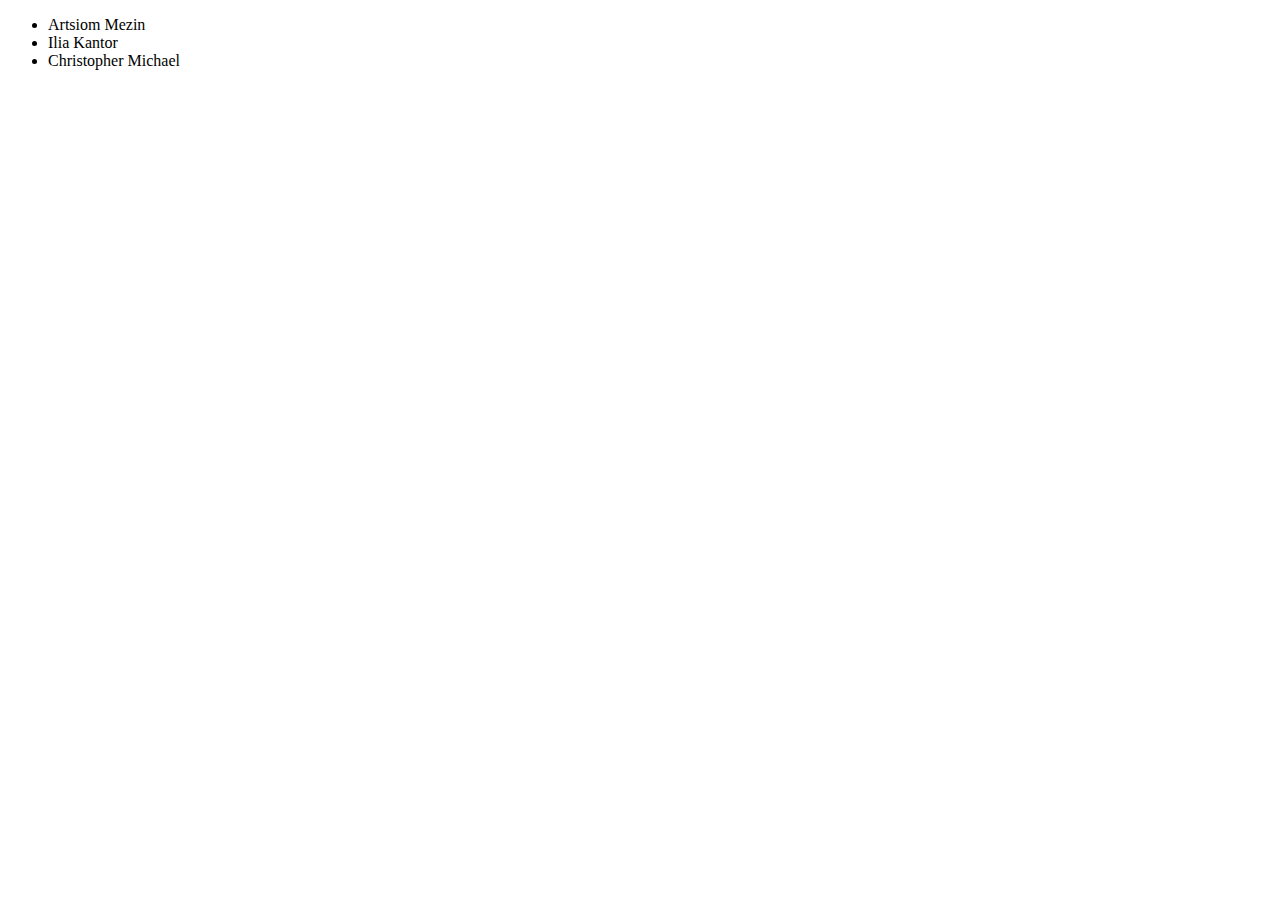
<file: 4-module/1-task/index.html>
<!DOCTYPE html>
<html>
  <head>
    <title>Занятие 4: Список друзей</title>
  </head>

  <script src="index.js"></script>
  <body>
    <script>
      let friends = [
        {
          firstName: 'Artsiom',
          lastName: 'Mezin'
        },
        {
          firstName: 'Ilia',
          lastName: 'Kantor'
        },
        {
          firstName: 'Christopher',
          lastName: 'Michael'
        }
      ];

      document.body.appendChild(makeFriendsList(friends));
    </script>
  </body>
</html>
</file>
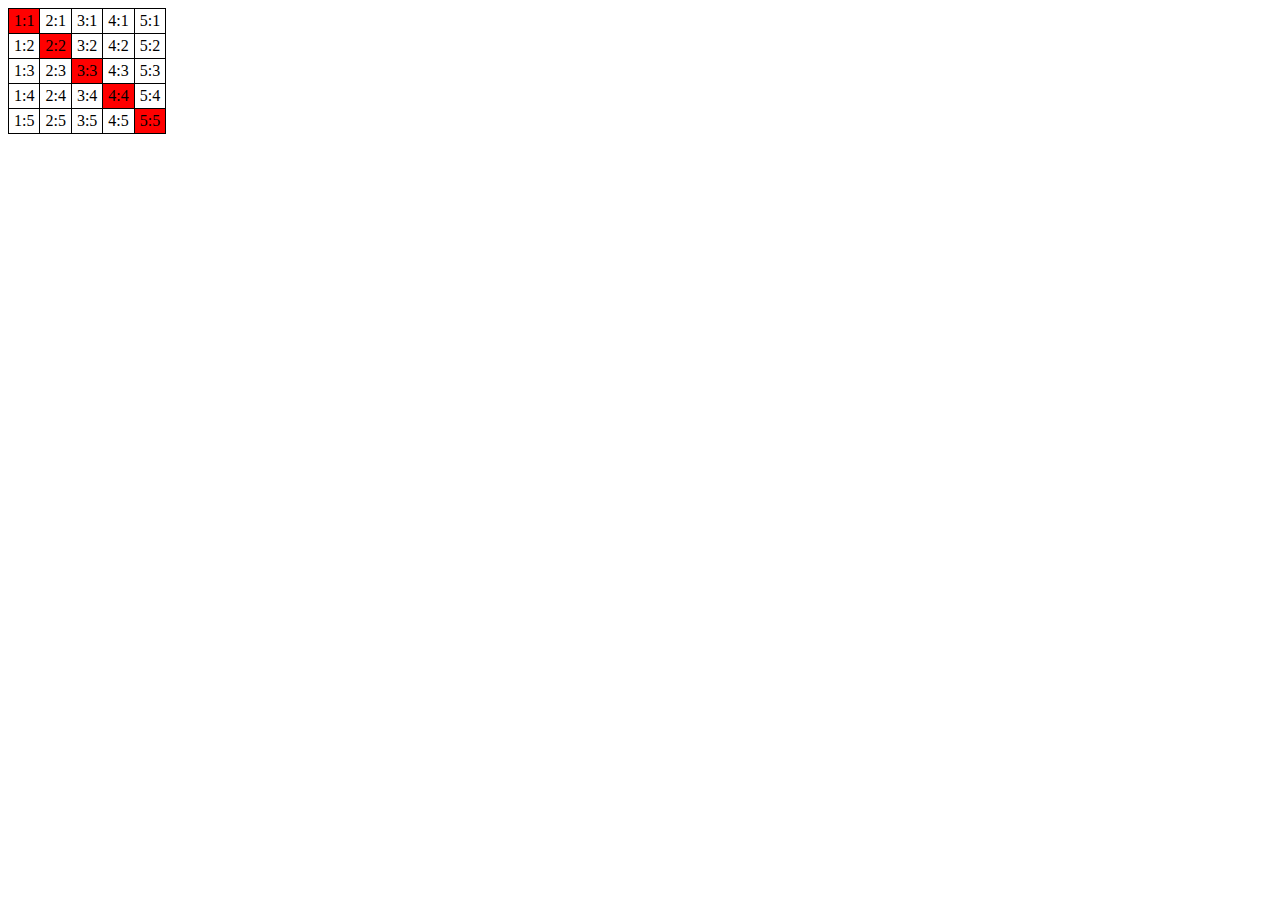
<file: 4-module/2-task/index.html>
<!DOCTYPE HTML>
<html>

<head>
  <style>
    table {
      border-collapse: collapse;
    }

    td {
      border: 1px solid black;
      padding: 3px 5px;
    }
  </style>
</head>

<body>
  <table>
    <tr>
      <td>1:1</td>
      <td>2:1</td>
      <td>3:1</td>
      <td>4:1</td>
      <td>5:1</td>
    </tr>
    <tr>
      <td>1:2</td>
      <td>2:2</td>
      <td>3:2</td>
      <td>4:2</td>
      <td>5:2</td>
    </tr>
    <tr>
      <td>1:3</td>
      <td>2:3</td>
      <td>3:3</td>
      <td>4:3</td>
      <td>5:3</td>
    </tr>
    <tr>
      <td>1:4</td>
      <td>2:4</td>
      <td>3:4</td>
      <td>4:4</td>
      <td>5:4</td>
    </tr>
    <tr>
      <td>1:5</td>
      <td>2:5</td>
      <td>3:5</td>
      <td>4:5</td>
      <td>5:5</td>
    </tr>
  </table>

  <script src="index.js"></script>
  <script>
    let table = document.querySelector('table');

    makeDiagonalRed(table);
  </script>
</body>

</html>
</file>
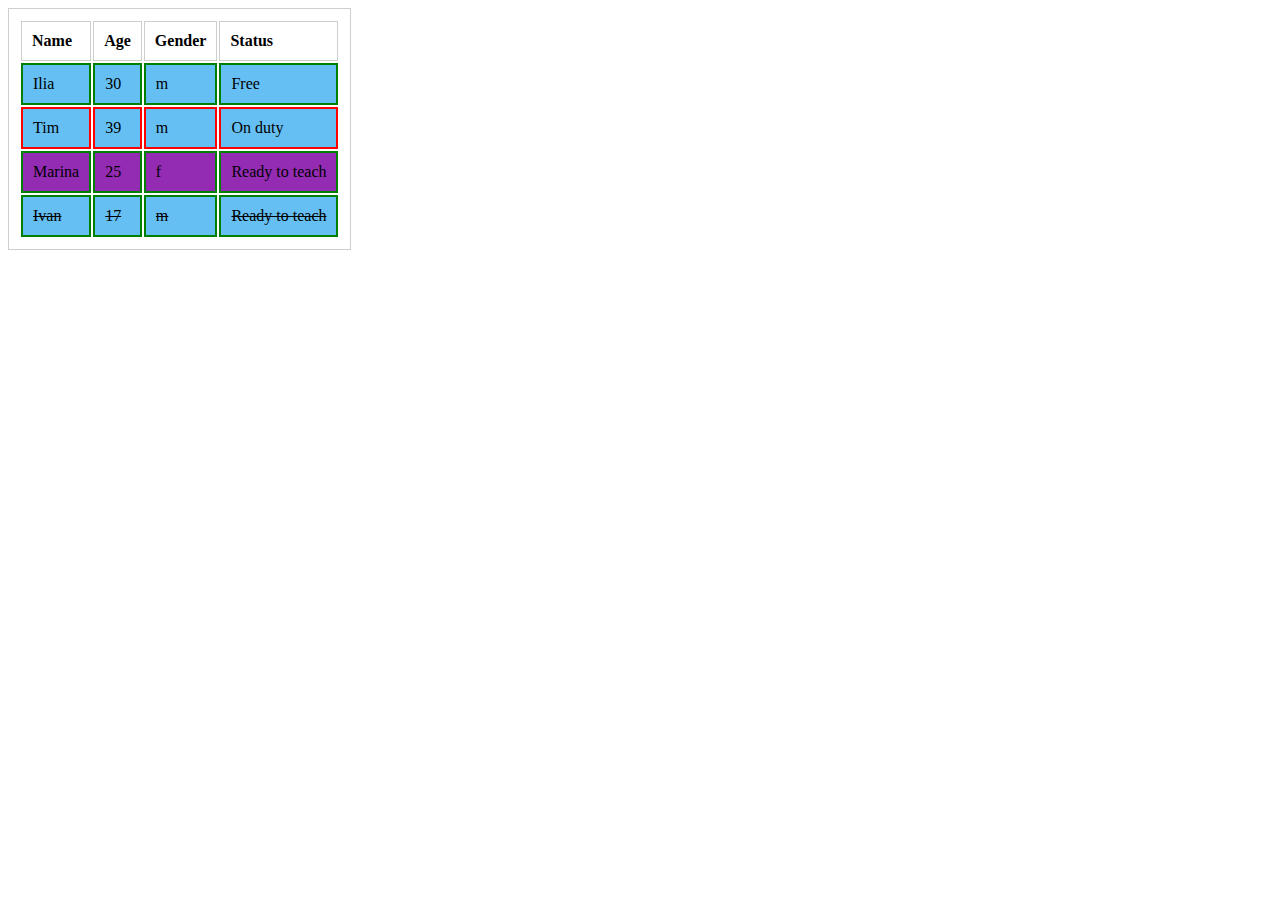
<file: 4-module/3-task/index.html>
<!DOCTYPE html>
<html lang="en">

<head>
  <meta charset="UTF-8">
  <title>Занятие 4: Функция highlight</title>
  <script src="index.js"></script>
  <link rel="stylesheet" href="style.css">
</head>

<body>
  <table class="js-teachers">
    <thead>
      <tr>
        <td>Name</td>
        <td>Age</td>
        <td>Gender</td>
        <td>Status</td>
      </tr>
    </thead>
    <tbody>
      <tr>
        <td>Ilia</td>
        <td>30</td>
        <td>m</td>
        <td data-available="true">Free</td>
      </tr>
      <tr>
        <td>Tim</td>
        <td>39</td>
        <td>m</td>
        <td data-available="false">On duty</td>
      </tr>
      <tr>
        <td>Marina</td>
        <td>25</td>
        <td>f</td>
        <td data-available="true">Ready to teach</td>
      </tr>
      <tr>
        <td>Klivden</td>
        <td>42</td>
        <td>m</td>
        <td>Leeeroy Jenkins!</td>
      </tr>
      <tr>
        <td>Ivan</td>
        <td>17</td>
        <td>m</td>
        <td data-available="true">Ready to teach</td>
      </tr>
    </tbody>
  </table>
  <script>
    let table = document.querySelector('.js-teachers');

    highlight(table);
  </script>
</body>

</html>
</file>
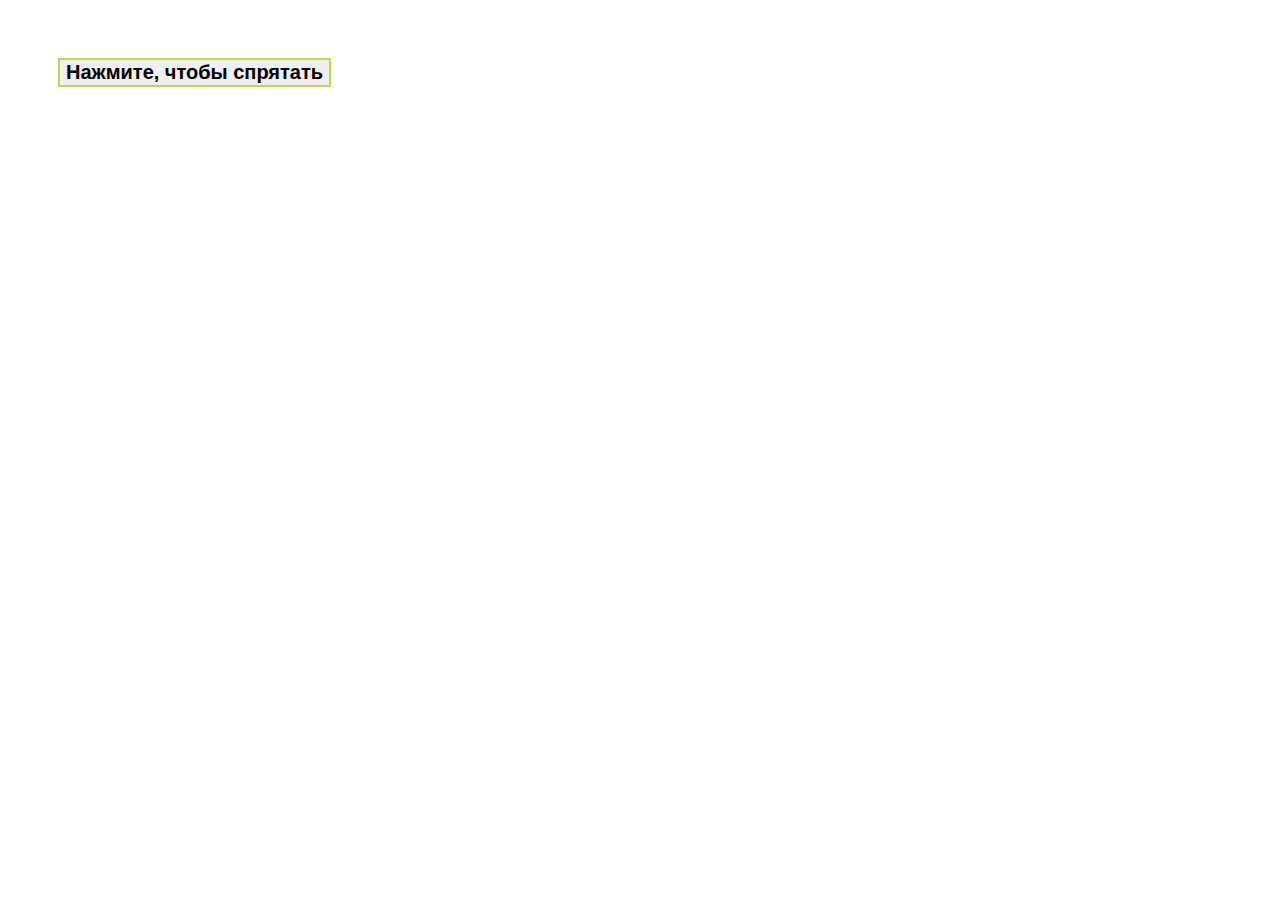
<file: 5-module/1-task/index.html>
<!DOCTYPE html>
<html>

<head>
  <meta charset="utf-8" />
  <meta name="viewport" content="width=device-width, initial-scale=1" />
  <title>Спрятать себя</title>
  <link rel="stylesheet" href="./index.css">
</head>

<body>
  <button class="hide-self-button">Нажмите, чтобы спрятать</button>

  <script src="./index.js"></script>
  <script>
    hideSelf();
  </script>
</body>

</html>
</file>
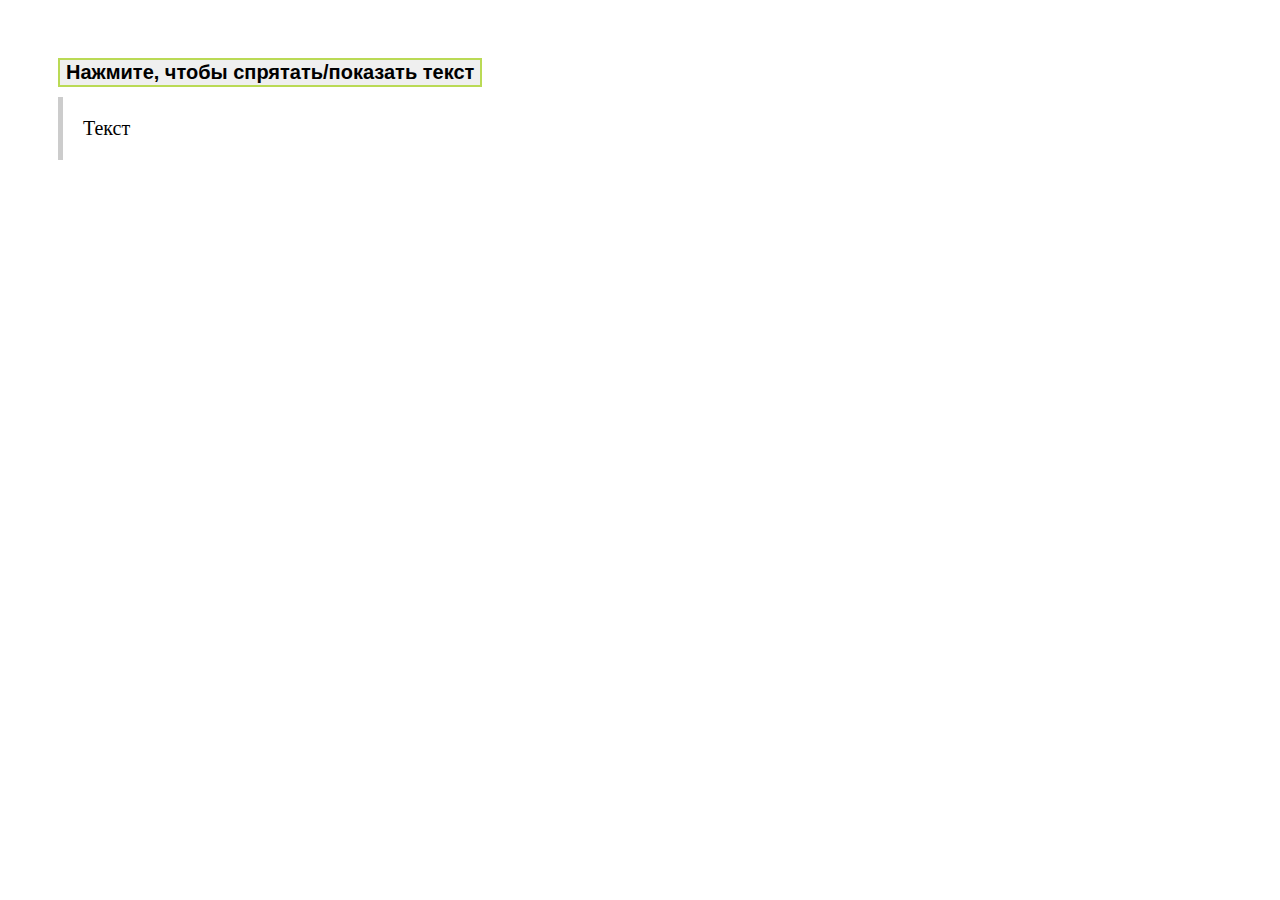
<file: 5-module/2-task/index.html>
<!DOCTYPE html>
<html>

<head>
  <meta charset="utf-8" />
  <meta name="viewport" content="width=device-width, initial-scale=1" />
  <title>Спрятать/показать текст</title>
  <link rel="stylesheet" href="./index.css">
</head>

<body>
  <button class="toggle-text-button">Нажмите, чтобы спрятать/показать текст</button>
  <div id="text">Текст</div>

  <script src="./index.js"></script>
  <script>
    toggleText();
  </script>
</body>

</html>
</file>
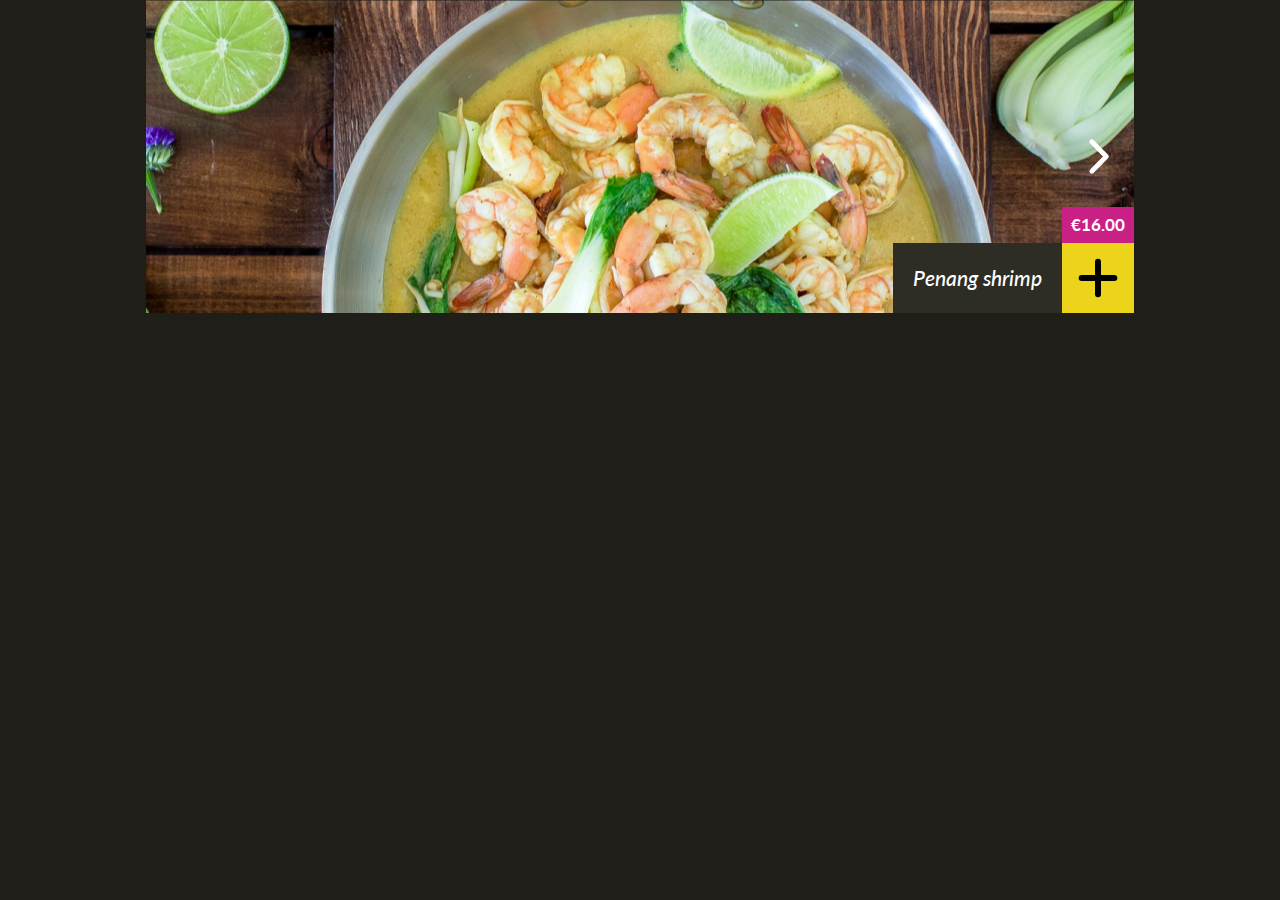
<file: 5-module/3-task/index.html>
<!DOCTYPE html>
<html>
  <head>
  <title>Бангкок Экспресс: Карусель</title>

  <link rel="stylesheet" href="/assets/styles/common.css" />   
  <link rel="stylesheet" href="./index.css" />
  </head>

  <body>
    <main>
      <div class="container" data-carousel-holder>

        <div class="carousel">
          <div class="carousel__arrow carousel__arrow_right">
            <img src="/assets/images/icons/angle-icon.svg" alt="icon">   
          </div>
          <div class="carousel__arrow carousel__arrow_left">
            <img src="/assets/images/icons/angle-left-icon.svg" alt="icon"> 
          </div>

          <div class="carousel__inner">        
            <div class="carousel__slide" data-id="penang-shrimp">
              <img src="/assets/images/carousel/penang_shrimp.png" class="carousel__img" alt="slide">
              <div class="carousel__caption">
                <span class="carousel__price">€16.00</span>
                <div class="carousel__title">Penang shrimp</div>
                <button type="button" class="carousel__button">
                  <img src="/assets/images/icons/plus-icon.svg" alt="icon">
                </button>
              </div>
            </div>

            <div class="carousel__slide" data-id="chicken-cashew">
              <img src="/assets/images/carousel/chicken_cashew.png" class="carousel__img" alt="slide">
              <div class="carousel__caption">
                <span class="carousel__price">€14.00</span>
                <div class="carousel__title">Chicken cashew</div>
                <button type="button" class="carousel__button">
                  <img src="/assets/images/icons/plus-icon.svg" alt="icon">
                </button>
              </div>
            </div>

            <div class="carousel__slide" data-id="red-curry-veggies">
              <img src="/assets/images/carousel/red_curry_vega.png" class="carousel__img" alt="slide">
              <div class="carousel__caption">
                <span class="carousel__price">€12.50</span>
                <div class="carousel__title">Red curry veggies</div>
                <button type="button" class="carousel__button">
                  <img src="/assets/images/icons/plus-icon.svg" alt="icon">
                </button>
              </div>
            </div>

            <div class="carousel__slide" data-id="chicken-springrolls">
              <img src="/assets/images/carousel/chicken_loempias.png" class="carousel__img" alt="slide">
              <div class="carousel__caption">
                <span class="carousel__price">€6.50</span>
                <div class="carousel__title">Chicken springrolls</div>
                <button type="button" class="carousel__button">
                  <img src="/assets/images/icons/plus-icon.svg" alt="icon">
                </button>
              </div>
            </div>
          </div>
        </div>
      </div>
    </main>

    <script src="./index.js">
    </script>
    <script>
      if (initCarousel) {
        initCarousel();
      }
    </script>
  </body>

</html>
</file>
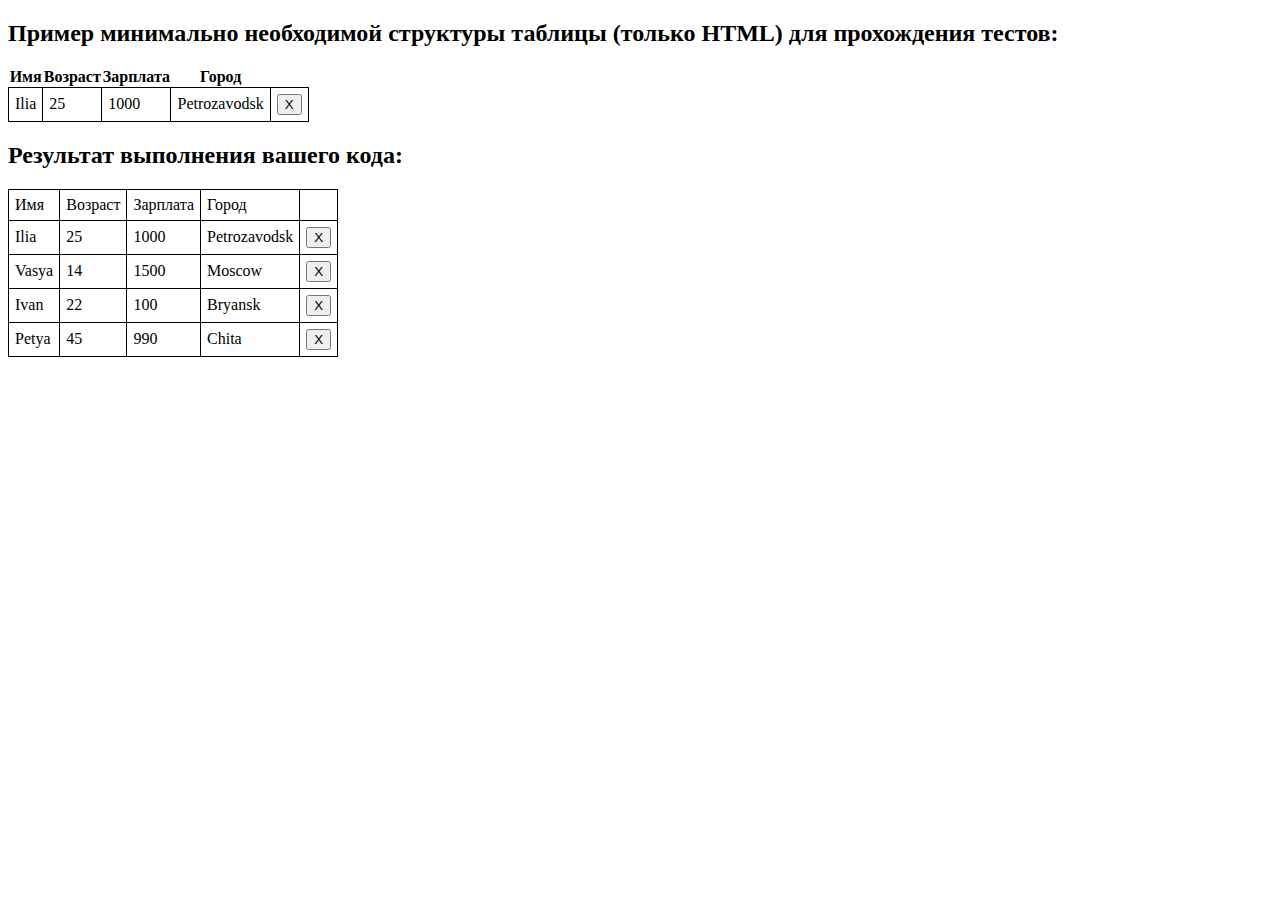
<file: 6-module/1-task/index.html>
<!DOCTYPE html>
<html>

<head>
  <title>Очищаемая таблица</title>
  <link href="style.css" rel="stylesheet">
</head>

<body>
  <h2>Пример минимально необходимой структуры таблицы (только HTML) для прохождения тестов:</h1>
  <div class="example">
    <table>
      <thead>
        <tr>
          <th>Имя</th>
          <th>Возраст</th>
          <th>Зарплата</th>
          <th>Город</th>
          <th></th>
        </tr>
      </thead>
      <tbody>
        <tr>
          <td>Ilia</td>
          <td>25</td>
          <td>1000</td>
          <td>Petrozavodsk</td>
          <td><button>X</button></td>
        </tr>
      </tbody>
    </table>
  </div>

  <h2>Результат выполнения вашего кода:</h2>

  <script type="module">
    import UserTable from './index.js';

    let rows = [
      {
        name: 'Ilia',
        age: 25,
        salary: 1000,
        city: 'Petrozavodsk'
      },
      {
        name: 'Vasya',
        age: 14,
        salary: 1500,
        city: 'Moscow'
      },
      {
        name: 'Ivan',
        age: 22,
        salary: 100,
        city: 'Bryansk'
      },
      {
        name: 'Petya',
        age: 45,
        salary: 990,
        city: 'Chita'
      }
    ];

    let table = new UserTable(rows);
    document.body.append(table.elem);

  </script>
</body>

</html>
</file>
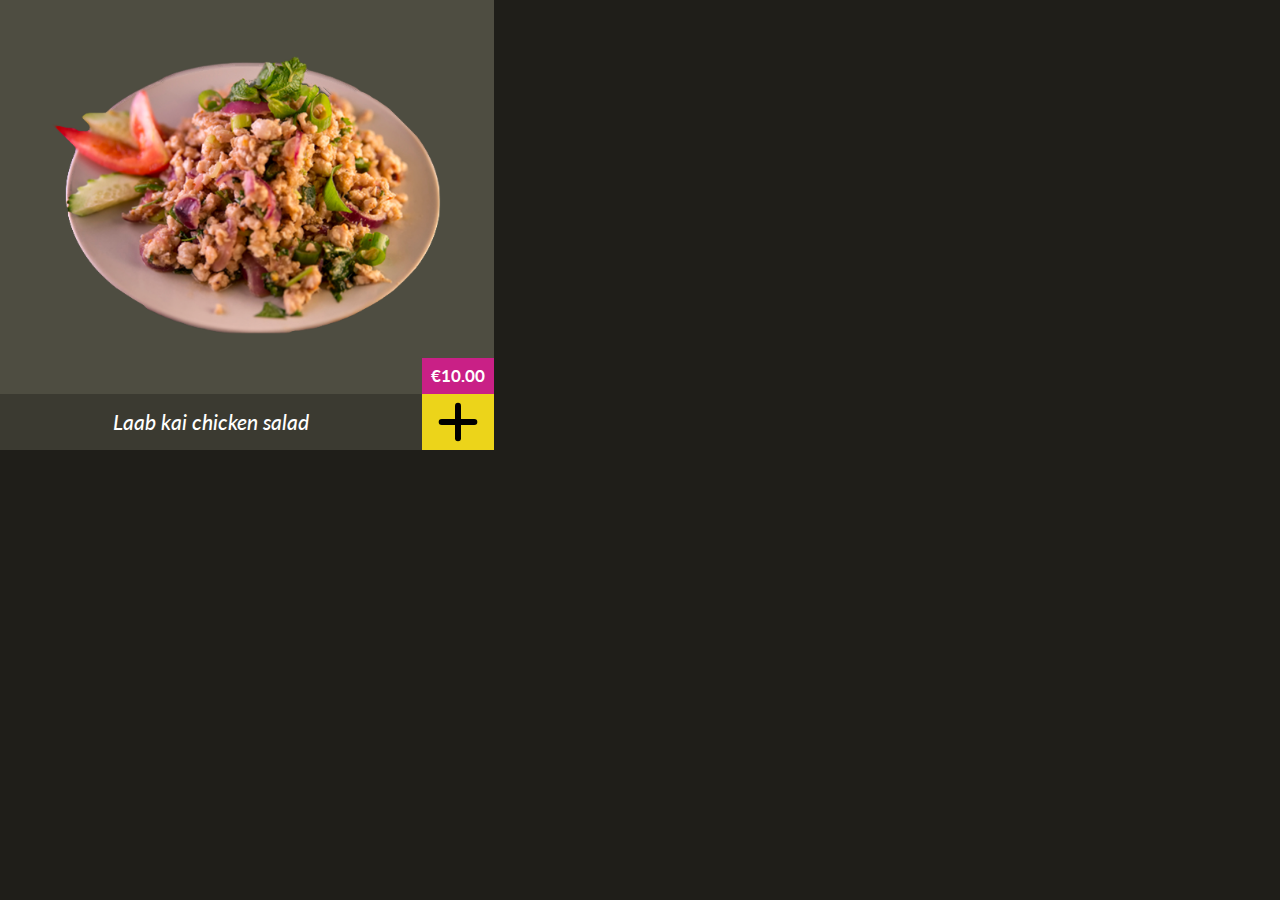
<file: 6-module/2-task/index.html>
<!DOCTYPE html>
<html>

<head>
  <meta charset="utf-8" />
  <meta name="viewport" content="width=device-width, initial-scale=1" />
  <title>Бангкок Экспресс: Карточка товара</title>
  <link rel="stylesheet" href="./index.css" />
  <link rel="stylesheet" href="/assets/styles/common.css" />
</head>

<body>
  <div id="holder" class="container_half"></div>

  <script type="module">
    import ProductCard from './index.js';

    let card = new ProductCard({
      name: "Laab kai chicken salad",
      price: 10,
      category: "salads",
      image: "laab_kai_chicken_salad.png",
      id: "laab-kai-chicken-salad"
    });

    holder.append(card.elem);
  </script>
</body>

</html>
</file>
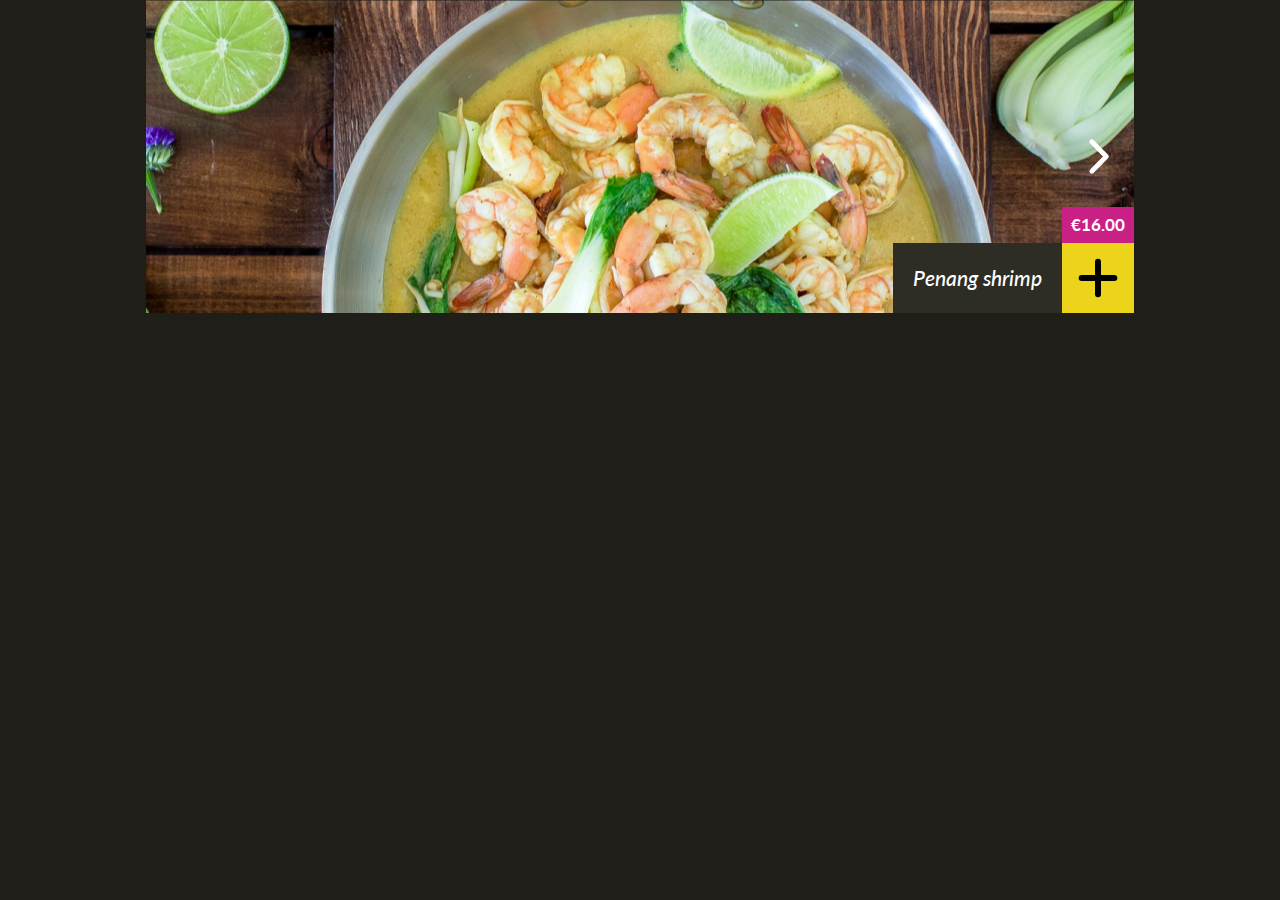
<file: 6-module/3-task/index.html>
<!DOCTYPE html>
<html>

<head>
  <meta charset="utf-8" />
  <meta name="viewport" content="width=device-width, initial-scale=1" />
  <title>Бангкок Экспресс: Карусель</title>

  <link rel="stylesheet" href="./index.css" />
  <link rel="stylesheet" href="/assets/styles/common.css" />
</head>

<body>
  <div class="container">
  </div>

  <script type="module">
    import slides from './slides.js';
    import Carousel from './index.js';

    let carousel = new Carousel(slides);
    let containerElement = document.body.querySelector('.container');

    containerElement.append(carousel.elem);
  </script>
</body>

</html>
</file>
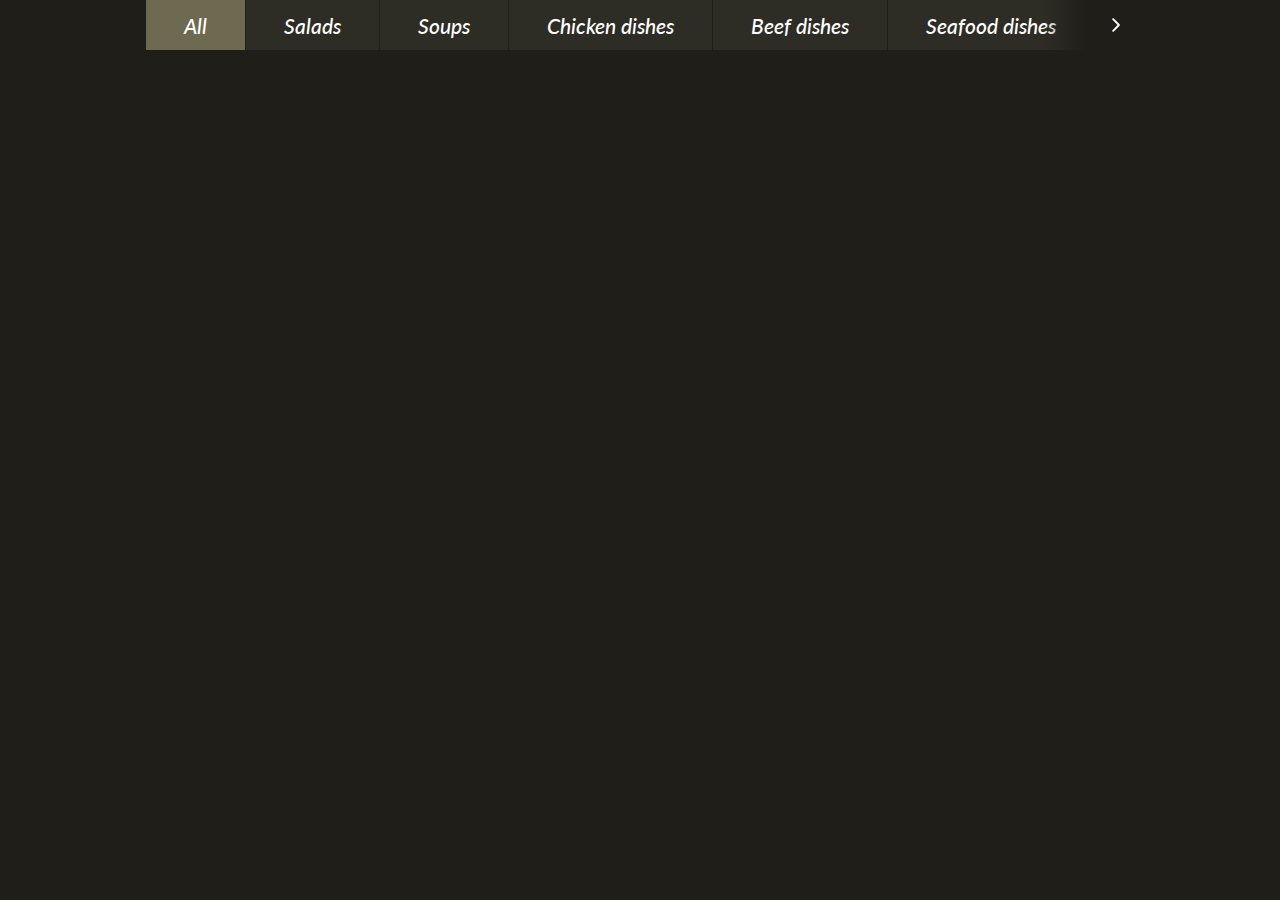
<file: 7-module/1-task/index.html>
<!DOCTYPE html>
<html>

<head>
  <meta charset="utf-8" />
  <meta name="viewport" content="width=device-width, initial-scale=1" />
  <title>Бангкок Экспресс: Лента-Меню</title>

  <link rel="stylesheet" href="./index.css" />
  <link rel="stylesheet" href="/assets/styles/common.css" />
</head>

<body>
  <div class="container">
  </div>

  <script type="module">
    import RibbonMenu from './index.js';
    import categories from './categories.js';

    let ribbon = new RibbonMenu(categories);

    let container = document.querySelector('.container');

    container.append(ribbon.elem);
  </script>
</body>

</html>
</file>
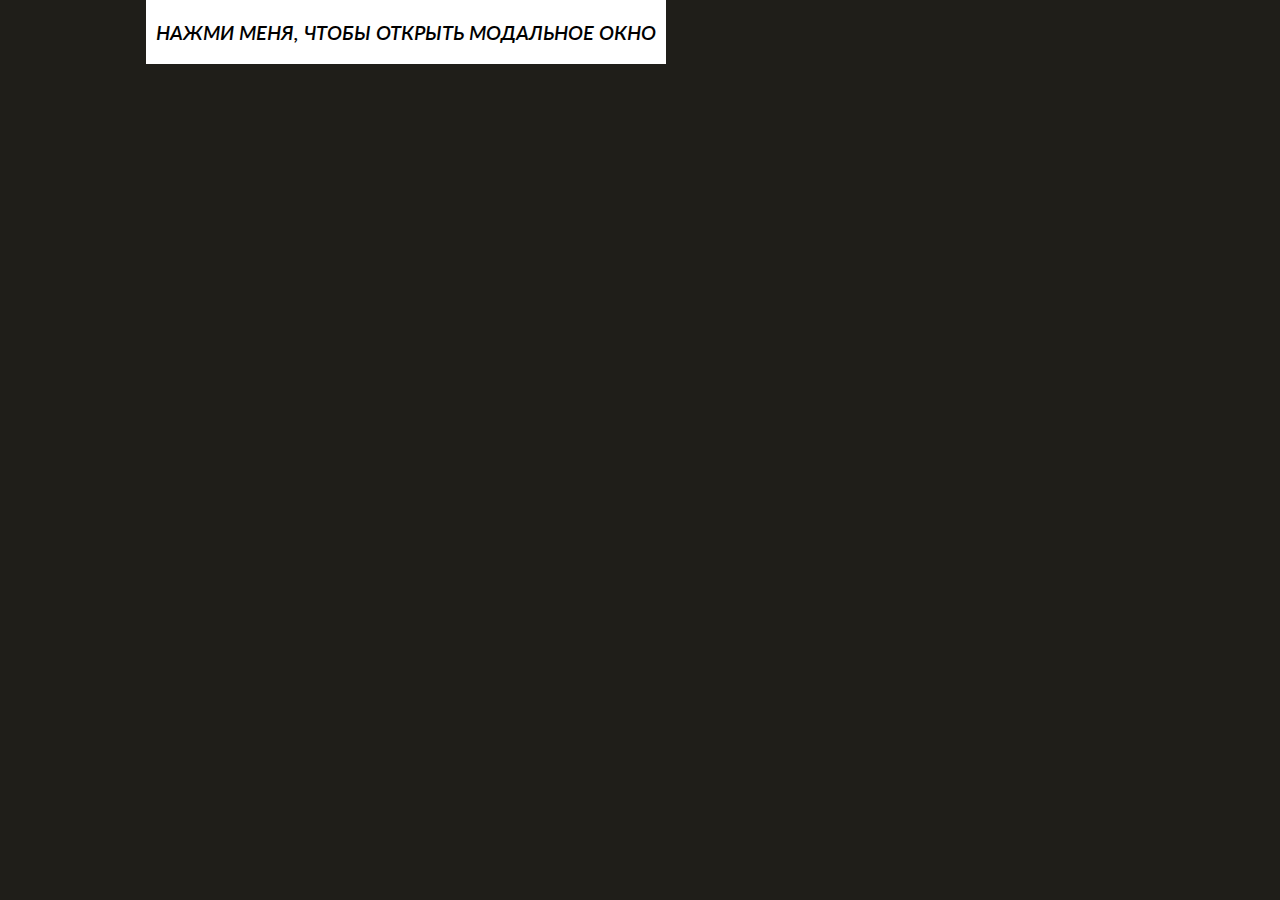
<file: 7-module/2-task/index.html>
<!DOCTYPE html>
<html>

<head>
  <meta charset="utf-8" />
  <meta name="viewport" content="width=device-width, initial-scale=1" />
  <title>Бангкок Экспресс: Модальное окно</title>

  <link rel="stylesheet" href="./index.css" />
  <link rel="stylesheet" href="/assets/styles/common.css" />
</head>

<body>
  <script type="module">
    import Modal from './index.js';
    import createElement from '../../assets/lib/create-element.js';

    window.openModal = () => {
      let modal = new Modal();
      modal.setTitle('Modal Title');
      modal.setBody(createElement('<div>Тело модального окна</div>'));

      modal.open();
    }
  </script>

  <div class="container">
    <button class='button' onclick="openModal()" style="background: white; color: black;padding: 10px">
      Нажми меня, чтобы открыть модальное окно
    </button>
  </div>


</body>

</html>
</file>
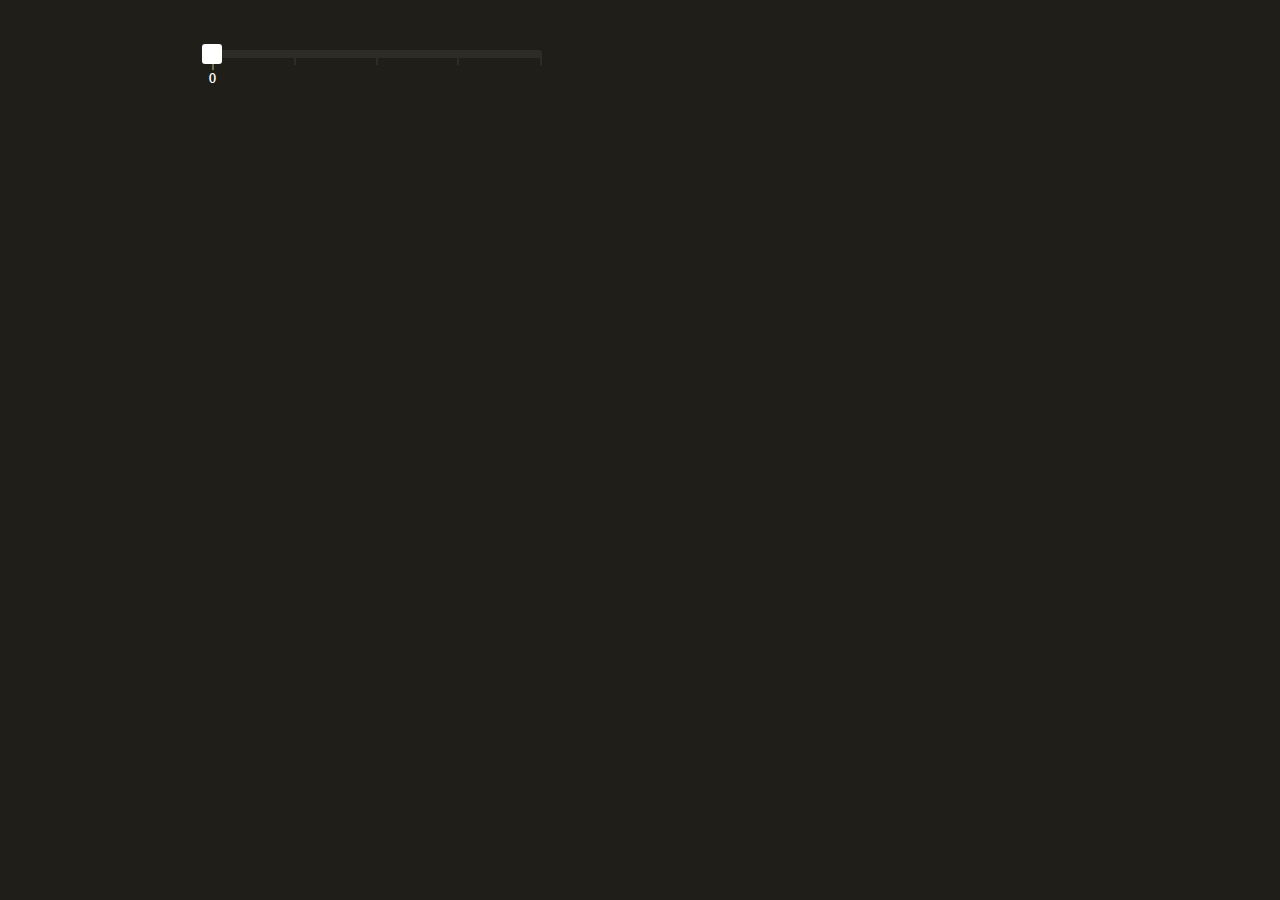
<file: 7-module/3-task/index.html>
<!DOCTYPE html>
<html>

<head>
  <meta charset="utf-8" />
  <meta name="viewport" content="width=device-width, initial-scale=1" />
  <title>Бангкок Экспресс: Пошаговый слайдер</title>

  <link rel="stylesheet" href="./index.css" />
  <link rel="stylesheet" href="/assets/styles/common.css" />
</head>

<body>
  <div class="container" id="holder" style="padding: 50px;">
  </div>

  <script type="module">
    import StepSlider from './index.js';

    let stepSlider = new StepSlider({
      steps: 5
    });

    holder.append(stepSlider.elem);

    holder.addEventListener('slider-change', (event) => console.log(event));
  </script>
</body>

</html>
</file>
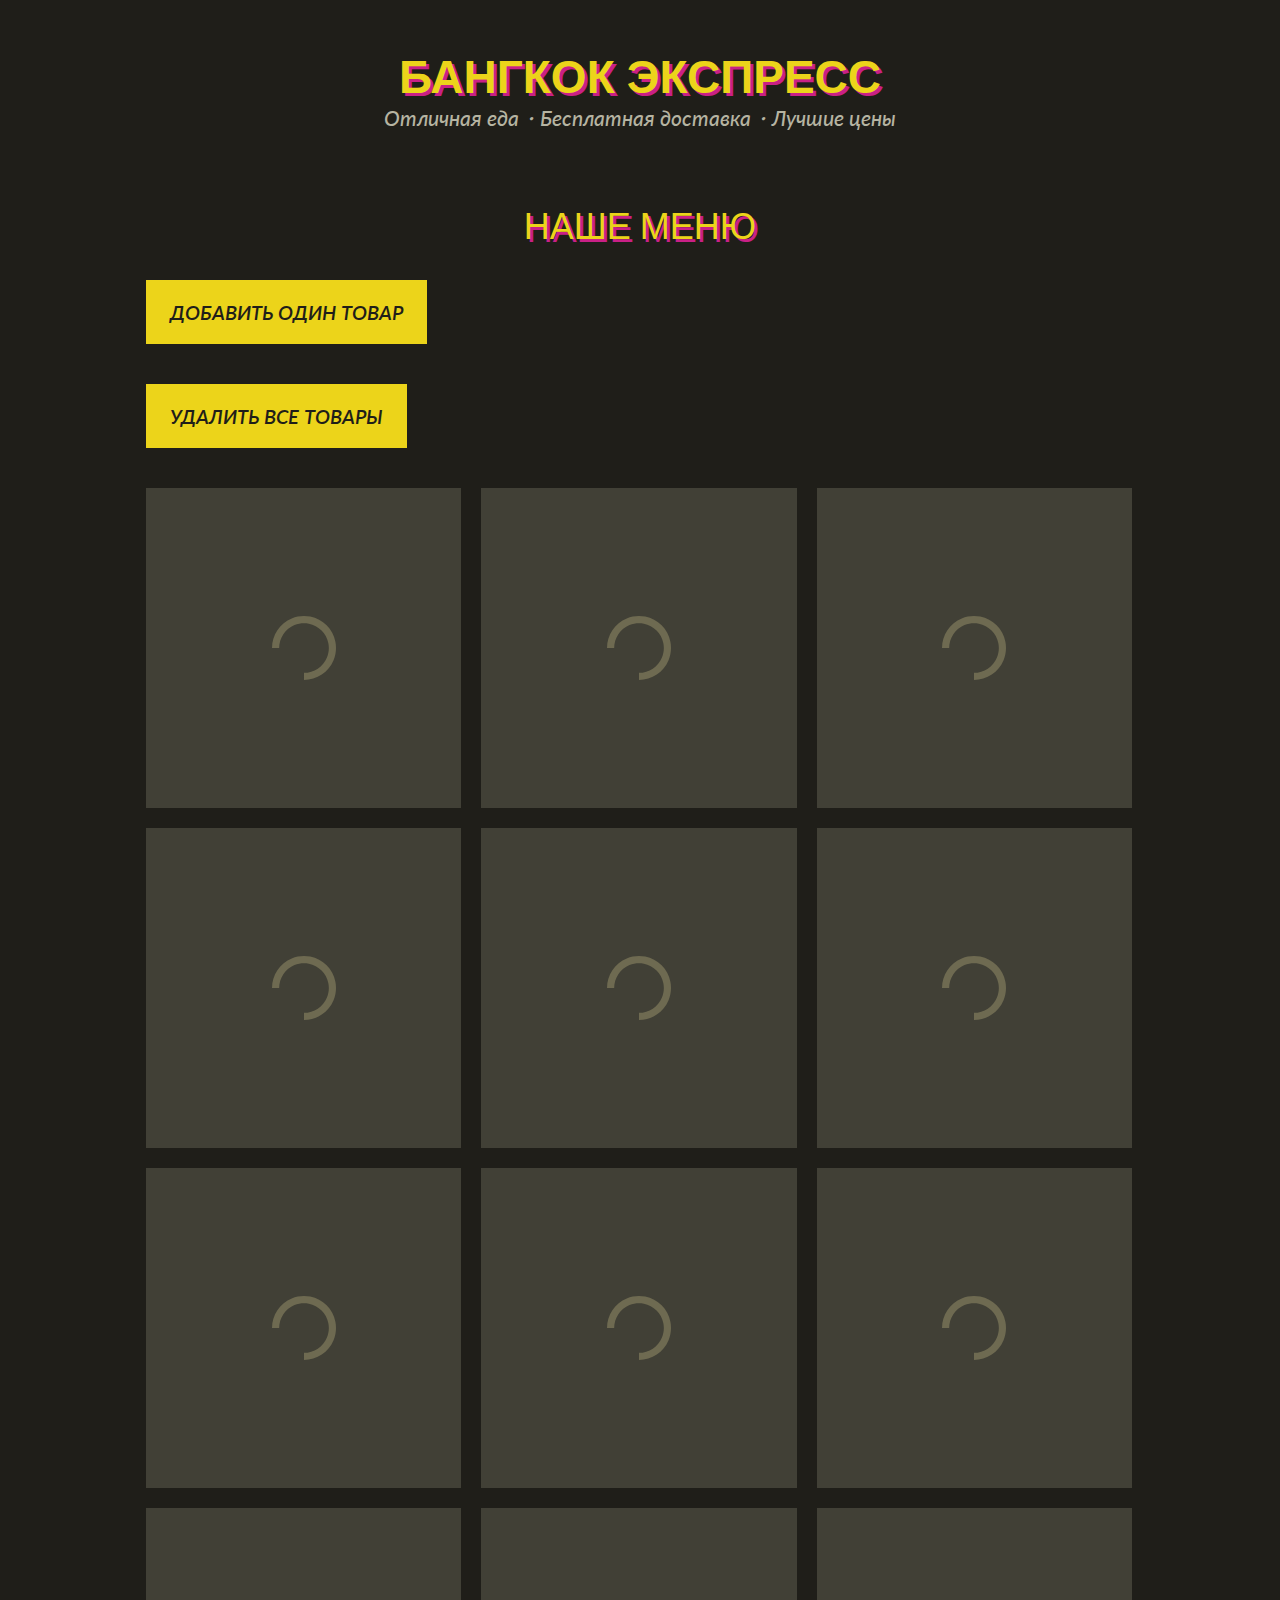
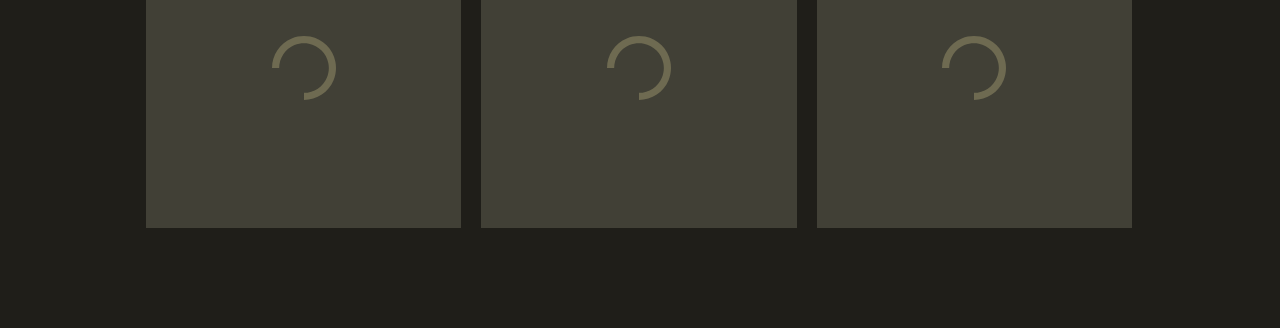
<file: 8-module/1-task/index.html>
<!DOCTYPE html>
<html>

<head>
  <meta charset="utf-8" />
  <meta name="viewport" content="width=device-width, initial-scale=1" />
  <title>Бангкок Экспресс: Иконка корзины</title>

  <link rel="stylesheet" href="./index.css" />
  <link rel="stylesheet" href="./product-grid.css" />
  <link rel="stylesheet" href="/assets/styles/common.css" />
</head>

<body>
  <header class="header container">
    <h1 class="heading logo">Бангкок Экспресс</h1>
    <h3 class="subheading">Отличная еда・Бесплатная доставка・Лучшие цены</h3>

    <div data-cart-icon-holder>
      <!--СЮДА ВСТАВЛЯЕТСЯ CART-ICON-->
    </div>
  </header>

  <main>
    <div class="container" style="padding-bottom: 40px;">
      <h2 class="section-heading">Наше Меню</h2>

      <div>
        <button class="button" data-add-product>Добавить один товар</button>
      </div>

      <div style="padding-top: 40px;">
        <button class="button" data-remove-all-products>Удалить все товары</button>
      </div>
    </div>

    <div class="container">
      <div class="products-grid is-loading">
        <div class="products-grid__skeleton">
          <div class="products-grid__skeleton-item"></div>
          <div class="products-grid__skeleton-item"></div>
          <div class="products-grid__skeleton-item"></div>
          <div class="products-grid__skeleton-item"></div>
          <div class="products-grid__skeleton-item"></div>
          <div class="products-grid__skeleton-item"></div>

          <div class="products-grid__skeleton-item"></div>
          <div class="products-grid__skeleton-item"></div>
          <div class="products-grid__skeleton-item"></div>
          <div class="products-grid__skeleton-item"></div>
          <div class="products-grid__skeleton-item"></div>
          <div class="products-grid__skeleton-item"></div>
        </div>

        <div class="products-grid__inner"></div>
      </div>
    </div>
  </main>

  <script type="module">
    import CartIcon from './index.js';

    let product = {
      price: 7,
      count: 1,
    }

    let cart = {
      products: [],

      isEmpty() {
        return this.products.length === 0;
      },

      getTotalCount() {
        return this.products.length;
      },

      getTotalPrice() {
        return this.products.reduce((totalPrice, product) => totalPrice + product.price, 0);
      }
    }

    let cartIcon = new CartIcon();
    let cartIconHolder = document.querySelector('[data-cart-icon-holder]');
    cartIconHolder.append(cartIcon.elem);

    let addProductButton = document.querySelector('[data-add-product]');
    let removeAllProductsButton = document.querySelector('[data-remove-all-products]');

    addProductButton.onclick = () => {
      let productToAdd = Object.assign({}, product);
      cart.products.push(productToAdd);

      cartIcon.update(cart);
    };

    removeAllProductsButton.onclick = () => {
      cart.products = [];

      cartIcon.update(cart);
    };

  </script>
</body>

</html>
</file>
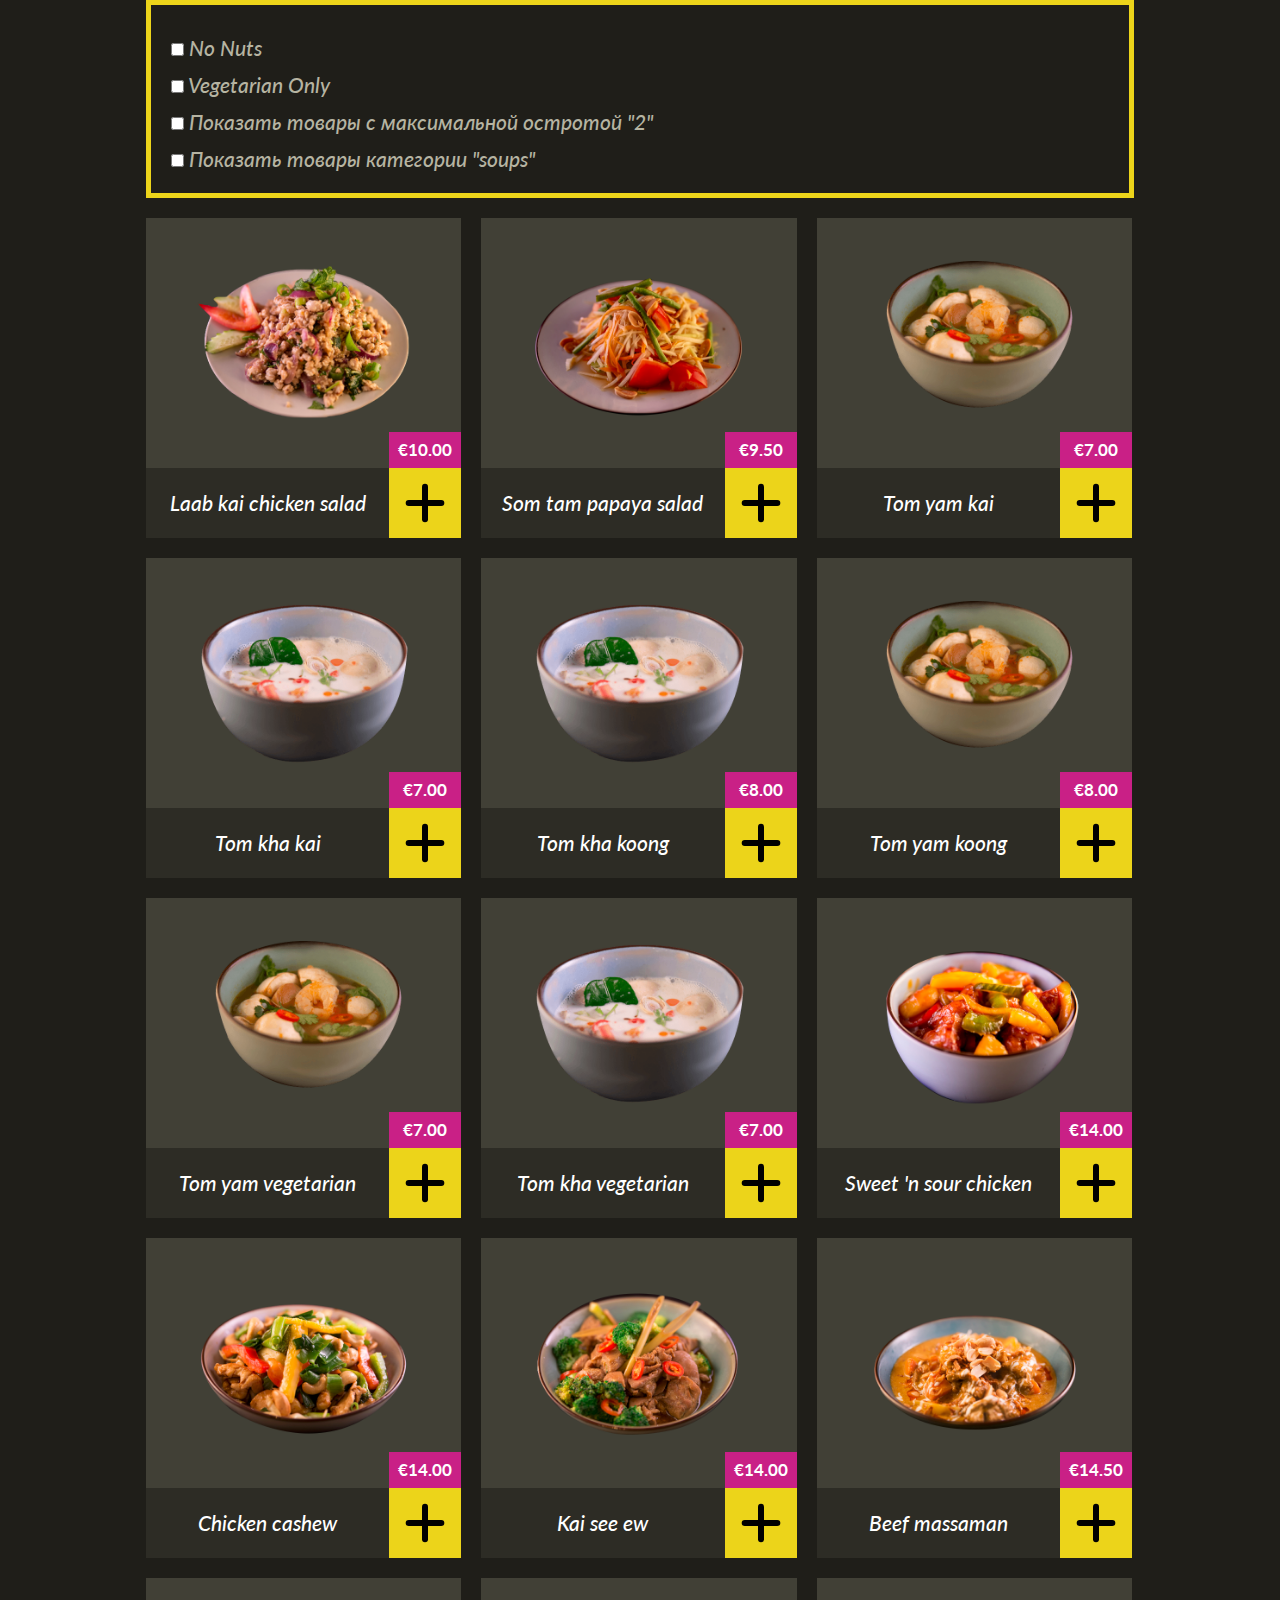
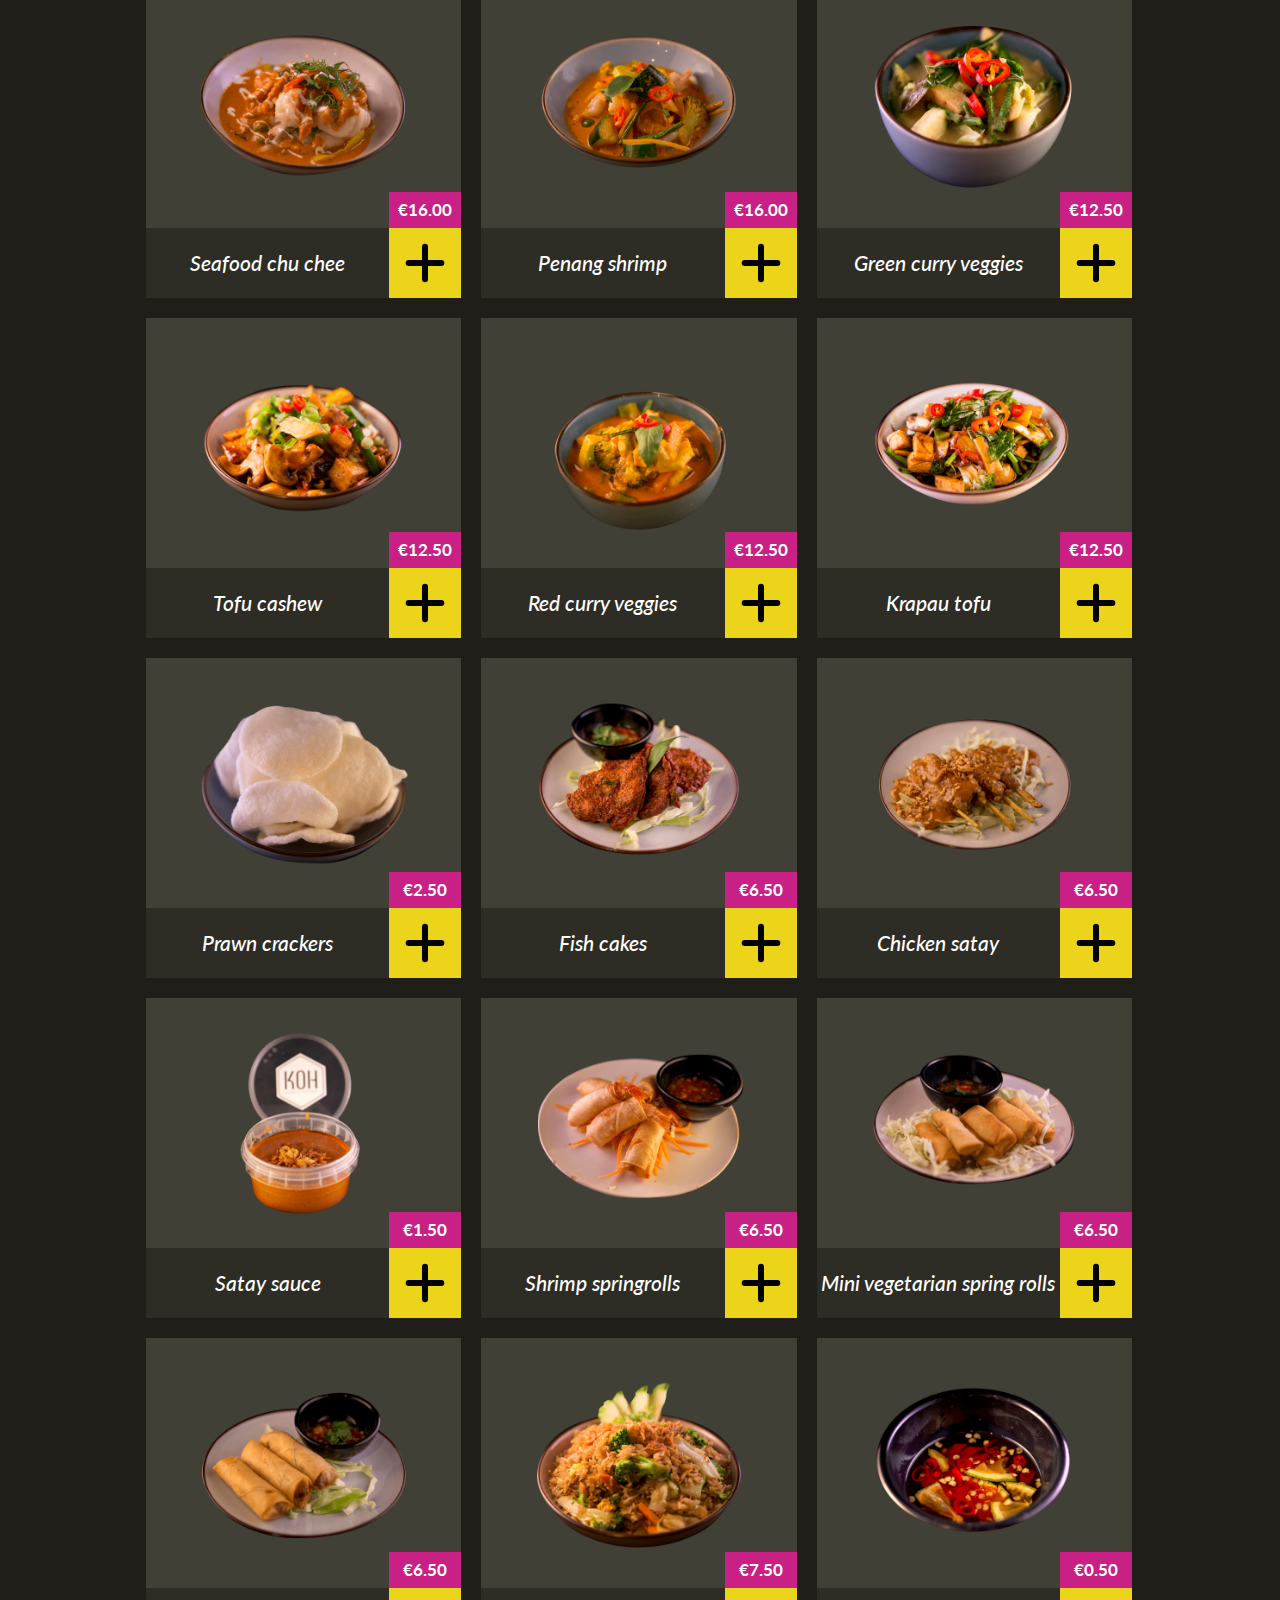
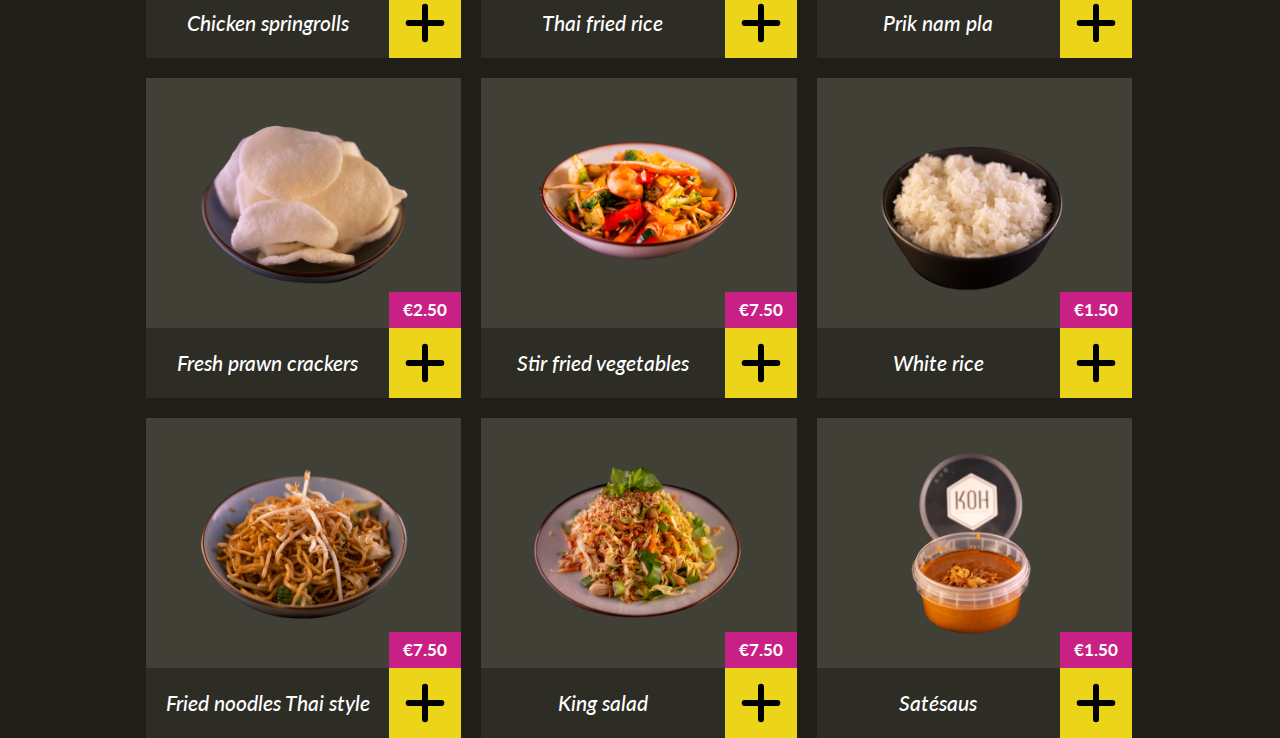
<file: 8-module/2-task/index.html>
<!DOCTYPE html>
<html>

<head>
  <meta charset="utf-8" />
  <meta name="viewport" content="width=device-width, initial-scale=1" />
  <title>Бангкок Экспресс: Иконка корзины</title>

  <link rel="stylesheet" href="./index.css" />
  <link rel="stylesheet" href="../../../6-module/2-task/index.css">
  <link rel="stylesheet" href="/assets/styles/common.css" />
</head>

<style>
  .controls {
    padding: 20px;
    margin-bottom: 20px;
    border: 5px solid var(--color-yellow);
  }

  .controls__row {
    margin-top: 10px;
  }
</style>

<body>
  <div class="container controls">
    <div class="controls__row">
      <label class="subheading">
        <input type="checkbox" data-no-nuts> No Nuts
      </label>
    </div>

    <div class="controls__row">
      <label class="subheading">
        <input type="checkbox" data-vegetarian-only> Vegetarian Only
      </label>
    </div>

    <div class="controls__row">
      <label class="subheading">
        <input type="checkbox" data-max-spiciness> Показать товары с максимальной остротой "2"
      </label>
    </div>

    <div class="controls__row">
      <label class="subheading">
        <input type="checkbox" data-category> Показать товары категории "soups"
      </label>
    </div>
  </div>

  <div class="container" id="container"></div>

  <script type="module">
    import ProductGrid from './index.js';
    import products from './products.js';

    let productGrid = new ProductGrid(products);

    container.append(productGrid.elem);

    let noNutsControl = document.querySelector('[data-no-nuts]');
    noNutsControl.addEventListener('change', () => {
      productGrid.updateFilter({ noNuts: event.target.checked });
    });

    let vegetarianOnlyControl = document.querySelector('[data-vegetarian-only]');
    vegetarianOnlyControl.addEventListener('change', () => {
      productGrid.updateFilter({ vegeterianOnly: event.target.checked });
    });

    let maxSpicinessControl = document.querySelector('[data-max-spiciness]');
    maxSpicinessControl.addEventListener('change', () => {
      if (event.target.checked) {
        productGrid.updateFilter({ maxSpiciness: 2 });
      } else {
        productGrid.updateFilter({ maxSpiciness: 4 });
      }
    });

    let categoryControl = document.querySelector('[data-category]');
    categoryControl.addEventListener('change', () => {
      if (event.target.checked) {
        productGrid.updateFilter({ category: 'soups' });
      } else {
        productGrid.updateFilter({ category: '' });
      }
    });

  </script>
</body>

</html>
</file>
<file: 4-module/3-task/style.css>
/* Styles go here */

table, td {
    border: 1px solid #cecece;
    padding: 10px;
}

thead {
    font-weight: 700;
}

.male td {
    background-color: #65bff3;
}

.female td {
    background-color: #932bb3;
}

.available td {
    border: 2px solid green;
}

.unavailable td {
    border: 2px solid red;
}
</file>
<file: 5-module/1-task/index.css>
.hide-self-button {
  font-size: 20px;
  font-weight: bold;
  border: 2px solid #bada55;
}

.hide-self-button:active {
  background-color: #cfcccc;
}

body {
  padding-top: 50px;
  padding-left: 50px;
}
</file>
<file: 5-module/2-task/index.css>
.toggle-text-button {
  font-size: 20px;
  font-weight: bold;
  border: 2px solid #bada55;
}

.toggle-text-button:active {
  background-color: #cfcccc;
}

body {
  padding-top: 50px;
  padding-left: 50px;
}

#text {
  width: 30%;
  margin-top: 10px;
  padding: 20px;
  border-left: 5px solid #ccc;
  font-size: 20px;
}
</file>
<file: assets/styles/common.css>
@import "https://fonts.googleapis.com/css?family=Lato:400,400i|Source+Sans+Pro|Sriracha&display=swap";
@import "./button.css";

:root {
  --color-white: #fff;
  --color-black: #1f1e19;
  --color-yellow: #ecd41a;
  --color-yellow-dark: #c8b416;
  --color-pink: #c92086;
  --color-black-light: #6e6a51;
  --color-black-middle: #414036;
  --color-black-dark: #2d2c25;
  --color-grey: #b6b4a2;
  --color-body: var(--color-white);
  --carousel-height: 313px;
  --card-height: 320px;
  --font-primary: "Lato";
  --font-secondary: "Sriracha";
}

html {
  font-family: sans-serif;
  -ms-text-size-adjust: 100%;
  -webkit-text-size-adjust: 100%;
}

body {
  font-family: var(--font-primary), cursive;
  color: var(--color-body);
  font-size: 16px;
  line-height: 1.5;
  background-color: var(--color-black);
  margin: 0;
  -webkit-font-smoothing: antialiased;
  -moz-osx-font-smoothing: grayscale;
}

a {
  background-color: transparent;
  -webkit-text-decoration-skip: objects;
}

a:active,
a:hover {
  outline-width: 0;
}

* {
  margin: 0;
  padding: 0;
  box-sizing: border-box;
}

body main {
  position: relative;
  z-index: 2;
  padding-bottom: 100px;
}

.text-center {
  text-align: center;
}

select {
  -webkit-appearance: none;
  -moz-appearance: none;
  appearance: none;
}

button {
  box-shadow: none;
  outline: none;
  border: none;
  background-color: transparent;
}

p {
  font-family: var(--font-primary), sans-serif;
  margin: 0;
}

h1,
.heading {
  font-size: 46px;
  line-height: 1.2;
  color: var(--color-yellow);
  text-shadow: 3px 3px var(--color-pink);
  margin: 0;
  text-align: center;
  text-transform: uppercase;
}

.heading.logo {
  font-family: var(--font-secondary), sans-serif;
}

h2,
.section-heading {
  font-family: var(--font-secondary), sans-serif;
  font-size: 36px;
  line-height: 1.2;
  font-weight: 400;
  color: var(--color-yellow);
  text-shadow: 3px 3px var(--color-pink);
  margin: 40px 0 30px;
  text-align: center;
  text-transform: uppercase;
}

.page-title {
  font-size: 230px;
  line-height: 1;
  font-weight: 400;
  color: var(--color-yellow);
  text-shadow: 6px 6px var(--color-pink);
  text-align: center;
  text-transform: uppercase;
  margin-bottom: 26px;
}

.general-text {
  font-family: var(--font-secondary), sans-serif;
  font-style: italic;
  font-weight: 700;
  font-size: 21px;
  line-height: 1.2;
  color: var(--color-body);
  text-align: center;
}

.container {
  max-width: 988px;
  margin: 0 auto;
}

.container_half {
  max-width: 494px;
}

.header {
  padding: 50px 0 36px;
  position: relative;
}

.subheading {
  font-size: 21px;
  font-style: italic;
  font-weight: 500;
  line-height: 1.2;
  text-align: center;
  color: var(--color-grey);
  margin: 0;
}

@media all and (max-width: 767px) {
  h1,
  .heading {
    font-size: 32px;
  }

  .subheading {
    font-size: 18px;
  }

  h2,
  .section-heading {
    font-size: 28px;
    margin: 40px 0 20px;
  }

  .page-title {
    font-size: 118px;
    text-shadow: 4px 4px var(--color-pink);
  }

  .header {
    padding: 20px 0 30px;
    overflow: hidden;
  }

}

@media only screen and (max-width: 480px) {
  html {
    font-size: 100%;
  }
}

@keyframes loadingSpinner {
  from {
    transform: rotate(0deg);
  }
  to {
    transform: rotate(360deg);
  }
}
</file>
<file: 5-module/3-task/index.css>
.carousel {
  height: var(--carousel-height);
  position: relative;
  overflow: hidden;
}

.carousel__caption {
  position: absolute;
  z-index: 2;
  right: 0;
  bottom: 0;
  height: 70px;
  background-color: var(--color-black-dark);
  display: flex;
  flex-direction: row;
  align-items: center;
  justify-content: space-between;
}

.carousel__price {
  position: absolute;
  right: 0;
  bottom: 100%;
  display: inline-block;
  padding: 8px;
  min-width: 72px;
  text-align: center;
  background-color: var(--color-pink);
  color: var(--color-body);
  font-family: var(--font-primary), sans-serif;
  font-weight: 700;
  font-size: 17px;
  line-height: 1.2;
}

.carousel__title {
  text-align: center;
  font-weight: 500;
  font-size: 21px;
  font-style: italic;
  line-height: 1.2;
  width: 100%;
  padding: 0 20px;
}

.carousel__button {
  background-color: var(--color-yellow);
  width: 72px;
  flex: 1 0 72px;
  height: 100%;
  display: flex;
  flex-direction: column;
  align-items: center;
  justify-content: center;
  cursor: pointer;
  transition: 0.2s all;
}

.carousel__button:hover,
.carousel__button:active {
  background-color: var(--color-yellow-dark);
}

.carousel__inner {
  width: 100%;
  height: 100%;
  display: flex;
  flex-direction: row;
  position: absolute;
  left: 0;
  top: 0;
  transition: all 1s ease;
}

.carousel__slide {
  width: 100%;
  min-width: 100%;
  height: 100%;
  position: relative;
  margin: 0;
}

.carousel__arrow {
  position: absolute;
  z-index: 3;
  bottom: 0;
  top: 50%;
  transform: translate(0, -50%);
  cursor: pointer;
  display: flex;
  flex-direction: column;
  align-items: center;
  justify-content: center;
  width: 70px;
  height: 70px;  
}

.carousel__arrow_right {
  right: 0;   
}

.carousel__arrow_left {
  left: 0;    
}

.carousel__arrow img,
.carousel__arrow svg {
  max-width: 20px;
}

.carousel__img {
  min-width: 100%;
  display: block;
  position: absolute;
  top: 50%;
  left: 50%;
  transform: translate(-50%, -50%);
}

@media all and (max-width: 767px) {
  .carousel {
    padding-bottom: 57px;
  }

  .carousel__caption {
    left: 0;
    height: 57px;
  }

  .carousel__arrow {
    bottom: 57px;
  }

  .carousel__arrow_right img,
  .carousel__arrow_right svg {
    margin-top: 0;
  }

  .carousel__arrow_left img,
  .carousel__arrow_left svg {
    margin-bottom: 0;
  }
}

@media (max-width: 992px) {
  .carousel__img {
    position: absolute;
    top: 0;
    left: 0;
    transform: none;
  }
}
</file>
<file: 6-module/1-task/style.css>
td {
    border: 1px solid black;
    padding: 6px;
}

table { 
    border-collapse: collapse; 
}
</file>
<file: 6-module/2-task/index.css>
.card {
  height: var(--card-height);
  display: flex;
  flex-direction: column;
  position: relative;
  transition: 0.2s all;
  cursor: pointer;
}

.card:hover,
.card:hover .card__body {
  background-color: #3b3a31;
}

.card:hover .card__top {
  background-color: #4e4d41;
}

.card__top {
  flex-grow: 1;
  display: flex;
  flex-direction: column;
  align-items: center;
  justify-content: center;
  position: relative;
  background-color: var(--color-black-middle);
}

.card__image {
  max-width: calc(100% - 100px);
  width: 100%;
}

.card__price {
  position: absolute;
  right: 0;
  bottom: 0;
  display: inline-block;
  padding: 8px;
  min-width: 72px;
  text-align: center;
  background-color: var(--color-pink);
  color: var(--color-body);
  font-family: var(--font-primary), sans-serif;
  font-weight: 700;
  font-size: 17px;
  line-height: 1.2;
}

.card__body {
  height: 70px;
  background-color: var(--color-black-dark);
  display: flex;
  flex-direction: row;
  align-items: center;
  justify-content: space-between;
}

.card__title {
  text-align: center;
  font-weight: 500;
  font-size: 21px;
  font-style: italic;
  line-height: 1.2;
  width: 100%;
}

.card__button {
  background-color: var(--color-yellow);
  width: 72px;
  flex: 1 0 72px;
  height: 100%;
  display: flex;
  flex-direction: column;
  align-items: center;
  justify-content: center;
  cursor: pointer;
}

.card__button:hover,
.card__button:active {
  background-color: var(--color-yellow-dark);
}

@media all and (max-width: 767px) {
  .card {
    margin-bottom: 16px;
    height: auto;
  }
}
</file>
<file: 6-module/3-task/index.css>
.carousel {
  height: var(--carousel-height);
  position: relative;
  overflow: hidden;
}

.carousel__caption {
  position: absolute;
  z-index: 2;
  right: 0;
  bottom: 0;
  height: 70px;
  background-color: var(--color-black-dark);
  display: flex;
  flex-direction: row;
  align-items: center;
  justify-content: space-between;
}

.carousel__price {
  position: absolute;
  right: 0;
  bottom: 100%;
  display: inline-block;
  padding: 8px;
  min-width: 72px;
  text-align: center;
  background-color: var(--color-pink);
  color: var(--color-body);
  font-family: var(--font-primary), sans-serif;
  font-weight: 700;
  font-size: 17px;
  line-height: 1.2;
}

.carousel__title {
  text-align: center;
  font-weight: 500;
  font-size: 21px;
  font-style: italic;
  line-height: 1.2;
  width: 100%;
  padding: 0 20px;
}

.carousel__button {
  background-color: var(--color-yellow);
  width: 72px;
  flex: 1 0 72px;
  height: 100%;
  display: flex;
  flex-direction: column;
  align-items: center;
  justify-content: center;
  cursor: pointer;
  transition: 0.2s all;
}

.carousel__button:hover,
.carousel__button:active {
  background-color: var(--color-yellow-dark);
}

.carousel__inner {
  width: 100%;
  height: 100%;
  display: flex;
  flex-direction: row;
  position: absolute;
  left: 0;
  top: 0;
  transition: all 1s ease;
}

.carousel__slide {
  width: 100%;
  min-width: 100%;
  height: 100%;
  position: relative;
  margin: 0;
}

.carousel__arrow {
  position: absolute;
  z-index: 3;
  bottom: 0;
  top: 50%;
  transform: translate(0, -50%);
  cursor: pointer;
  display: flex;
  flex-direction: column;
  align-items: center;
  justify-content: center;
  width: 70px;
  height: 70px;
}

.carousel__arrow_right {
  right: 0;
}

.carousel__arrow_left {
  left: 0;
}

.carousel__arrow img,
.carousel__arrow svg {
  max-width: 20px;
}

.carousel__img {
  min-width: 100%;
  display: block;
  position: absolute;
  top: 50%;
  left: 50%;
  transform: translate(-50%, -50%);
}

@media all and (max-width: 767px) {
  .carousel {
    padding-bottom: 57px;
  }

  .carousel__caption {
    left: 0;
    height: 57px;
  }

  .carousel__arrow {
    bottom: 57px;
  }

  .carousel__arrow_right img,
  .carousel__arrow_right svg {
    margin-top: 0;
  }

  .carousel__arrow_left img,
  .carousel__arrow_left svg {
    margin-bottom: 0;
  }
}

@media (max-width: 992px) {
  .carousel__img {
    position: absolute;
    top: 0;
    left: 0;
    transform: none;
  }
}
</file>
<file: 7-module/1-task/index.css>
.ribbon {
  margin-bottom: 38px;
  height: 50px;
  overflow: hidden;
  position: relative;
}

.ribbon__inner {
  padding-bottom: 15px;
  margin-bottom: -15px;
  box-sizing: content-box;
  display: flex;
  flex-direction: row;
  height: 100%;
  scroll-behavior: smooth;
  overflow-x: auto;
}

.ribbon__arrow {
  display: none;
  position: absolute;
  z-index: 1;
  top: 0;
  bottom: 0;
  width: 120px;
  flex-direction: column;
  justify-content: center;
  cursor: pointer;
}

.ribbon__arrow.ribbon__arrow_left {
  left: 0;
  background: linear-gradient(
    90deg,
    var(--color-black) 25%,
    var(--color-black) 61%,
    rgba(31, 30, 25, 0) 100%
  );
  padding-left: 14px;
}

.ribbon__arrow.ribbon__arrow_left img {
  transform: rotate(180deg);
}

.ribbon__arrow.ribbon__arrow_right {
  right: 0;
  background: linear-gradient(
    90deg,
    rgba(31, 30, 25, 0) 25%,
    var(--color-black) 61%,
    var(--color-black) 100%
  );
  text-align: right;
  align-items: flex-end;
  padding-right: 14px;
}

.ribbon__arrow.ribbon__arrow_visible {
  display: flex;
}

.ribbon__arrow img {
  width: 8px;
}

.ribbon__arrow:hover img {
  opacity: 0.8;
}

.ribbon__item {
  color: var(--color-body);
  background: var(--color-black-dark);
  padding: 13px 38px;
  font-size: 21px;
  font-style: italic;
  line-height: 1.2;
  font-weight: 500;
  text-decoration: none;
  white-space: nowrap;
  border: none;
  border-left: 1px solid var(--color-black);
  cursor: pointer;
}

.ribbon__item:first-child {
  border-left: none;
}

.ribbon__item.ribbon__item_active,
.ribbon__item:hover {
  background-color: var(--color-black-light);
}

@media all and (max-width: 767px) {
  .ribbon {
    margin-bottom: 0;
  }

  .ribbon__item {
    font-size: 18px;
    padding: 13px;
  }

  .ribbon__arrow {
    display: none;
  }

  .ribbon__arrow.ribbon__arrow_visible {
    display: none;
  }
}
</file>
<file: 7-module/2-task/index.css>
.modal {
  position: fixed;
  z-index: 999;
  top: 0;
  left: 0;
  height: 100vh;
  width: 100vw;
  overflow-y: auto;
  display: block;
}

.is-modal-open {
  overflow: hidden;
}

.modal__overlay {
  height: 100%;
  width: 100%;
  background-color: #918f79;
  opacity: 0.8;
}

.modal__inner {
  position: absolute;
  top: 50%;
  left: 50%;
  transform: translate(-50%, -50%);
  max-width: 994px;
  width: 100%;
  background-color: var(--color-black);
  display: flex;
  flex-direction: column;
}

.modal__header {
  position: relative;
  padding: 30px 80px;
}

.modal__body {
  padding: 0 80px 64px;
}

.modal__body-inner {
  background-color: var(--color-black-dark);
  text-align: center;
  padding: 40px 33px;
  font-weight: 700;
  font-size: 21px;
  line-height: 1.2;
  color: var(--color-body);
  font-family: var(--font-primary), sans-serif;
  font-style: italic;
}

.modal__body-inner img {
  max-width: 100%;
  margin-top: 20px;
}

.modal__buttons {
  margin-top: 48px;
  text-align: center;
}

.modal__title {
  font-size: 36px;
  line-height: 1.8;
  font-family: var(--font-secondary), sans-serif;
  font-weight: 400;
  color: var(--color-yellow);
  text-shadow: 3px 3px var(--color-pink);
  margin: 0;
  text-align: center;
  text-transform: uppercase;
}

.modal__close {
  position: absolute;
  top: 24px;
  right: 24px;
  cursor: pointer;
}

.modal__close:hover {
  opacity: 0.8;
}

@media all and (max-width: 767px) {
  .modal__body {
    padding: 0 0 45px;
    flex-grow: 1;
  }

  .modal__inner {
    top: 0;
    left: 0;
    transform: none;
    min-height: 100vh;
  }

  .modal__title {
    font-size: 28px;
    margin: 0;
  }
}
</file>
<file: 7-module/3-task/index.css>
.slider {
  position: relative;
  background-color: var(--color-black-dark);
  margin: 0 16px;
  width: 330px;
  height: 8px;
  border-radius: 3px;
  cursor: pointer;
}

.slider__progress {
  height: 8px;
  border-radius: 3px;
  position: absolute;
  top: 50%;
  left: 0;
  right: 0;
  z-index: 1;
  background: linear-gradient(90deg, #f3e273 0%, #dd6428 52%, #d31c34 100%);
  transform: translate(0, -50%);
}

.slider_dragging .slider__thumb {
  cursor: grabbing;
}

.slider__thumb {
  background-color: var(--color-white);
  border-radius: 3px;
  width: 20px;
  height: 20px;
  position: absolute;
  z-index: 2;
  top: 50%;
  left: 0;
  margin-left: -10px;
  transform: translate(0, -50%);
  cursor: grab;
}

.slider__value {
  color: var(--color-body);
  font-size: 12px;
  font-weight: 700;
  font-family: var(--font-primary);
  position: absolute;
  left: 0;
  top: calc(100% + 6px);
  text-align: center;
  width: 100%;
  pointer-events: none;
  cursor: default;
}

.slider__steps {
  display: flex;
  flex-direction: row;
  align-items: flex-start;
  justify-content: space-between;
  position: absolute;
  top: calc(100% - 2px);
  left: 0;
  right: 0;
}

.slider__steps > span {
  background-color: var(--color-black-dark);
  display: inline-flex;
  width: 2px;
  height: 9px;
  margin-left: -1px;
  transition: 0.2s height;
}

.slider__steps > span:first-child,
.slider__steps > span:last-child {
  margin-left: 0;
}

.slider__steps > .slider__step-active {
  background-color: var(--color-black-light);
  height: 14px;
}
</file>
<file: 8-module/1-task/index.css>
.cart-icon {
  display: none;
  position: absolute;
  right: 0;
  top: 50px;
  width: 57px;
  height: 63px;
  text-decoration: none;
  cursor: pointer;
  transition: all 0.5s ease;
}

.cart-icon.shake {
  animation: cartshake 0.5s cubic-bezier(0.36, 0.07, 0.19, 0.97) both;
  backface-visibility: hidden;
  transform-origin: top right;
}

.cart-icon__inner {
  background: url("/assets/images/icons/cart-icon.svg") center no-repeat;
  background-size: cover;
  position: relative;
  width: 100%;
  height: 100%;
  flex-grow: 1;
  display: flex;
  flex-direction: column;
  align-items: center;
  padding-right: 3px;
}

.cart-icon_visible {
  display: block;
}

.cart-icon__count {
  font-size: 26px;
  line-height: 1.1;
  font-weight: 900;
  color: var(--color-pink);
  margin-top: 16px;
}

.cart-icon__price {
  font-size: 11px;
  line-height: 1.1;
  font-weight: 500;
  color: var(--color-black);
  margin: 0;
}

@keyframes cartshake {
  0% {
    transform: rotate(0);
  }
  15% {
    transform: rotate(5deg);
  }
  30% {
    transform: rotate(-5deg);
  }
  45% {
    transform: rotate(4deg);
  }
  60% {
    transform: rotate(-4deg);
  }
  75% {
    transform: rotate(2deg);
  }
  85% {
    transform: rotate(-2deg);
  }
  92% {
    transform: rotate(1deg);
  }
  100% {
    transform: rotate(0);
  }
}

@media all and (max-width: 767px) {
  .cart-icon {
    position: fixed;
    top: 15px;
    right: 10px;
    transform: none;
    z-index: 95;
  }

  .cart-icon:before {
    content: "";
    position: absolute;
    top: -15px;
    right: -10px;
    border: 55px solid transparent;
    border-right-color: var(--color-pink);
    border-top-color: var(--color-pink);
    z-index: 1;
  }

  .cart-icon__inner {
    position: relative;
    z-index: 2;
  }
}
</file>
<file: 8-module/1-task/product-grid.css>
.products-grid .products-grid__inner {
  display: grid;
  grid-gap: 20px;
  grid-template-columns: repeat(3, calc(33.3333% - 14px));
}

.products-grid.is-loading .products-grid__inner {
  display: none;
}

@media all and (max-width: 767px) {
  .products-grid .products-grid__inner {
    display: block;
    padding: 16px;
    background-color: var(--color-black-light);
  }
}

.products-grid .products-grid__skeleton {
  display: grid;
  grid-gap: 20px;
  grid-template-columns: repeat(3, calc(33.3333% - 14px));
}

.products-grid .products-grid__skeleton {
  display: none;
}

.products-grid.is-loading .products-grid__skeleton {
  display: grid;
  pointer-events: none;
}

.products-grid.is-loading .products-grid__skeleton-item {
  position: relative;
  height: var(--card-height);
  display: flex;
  flex-direction: column;
  transition: 0.2s all;
}

.products-grid.is-loading .products-grid__skeleton-item:before {
  content: "";
  position: absolute;
  z-index: 1;
  display: flex;
  align-items: center;
  justify-content: center;
  top: 0;
  left: 0;
  bottom: 0;
  right: 0;
  background: var(--color-black-middle);
}

.products-grid.is-loading .products-grid__skeleton-item:after {
  content: "";
  width: 64px;
  height: 64px;
  position: absolute;
  z-index: 2;
  display: flex;
  align-items: center;
  justify-content: center;
  margin-top: -32px;
  margin-left: -32px;
  top: 50%;
  left: 50%;
  background: url(/assets/images/icons/loader-icon.svg) center no-repeat;
  background-size: cover;
  animation: loadingSpinner 1s infinite linear;
}
</file>
<file: 8-module/2-task/index.css>
.products-grid .products-grid__inner {
  display: grid;
  grid-gap: 20px;
  grid-template-columns: repeat(3, calc(33.3333% - 14px));
}

.products-grid.is-loading .products-grid__inner {
  display: none;
}

@media all and (max-width: 767px) {
  .products-grid .products-grid__inner {
    display: block;
    padding: 16px;
    background-color: var(--color-black-light);
  }
}

@import '../product-grid-skeleton/index.css';
</file>
